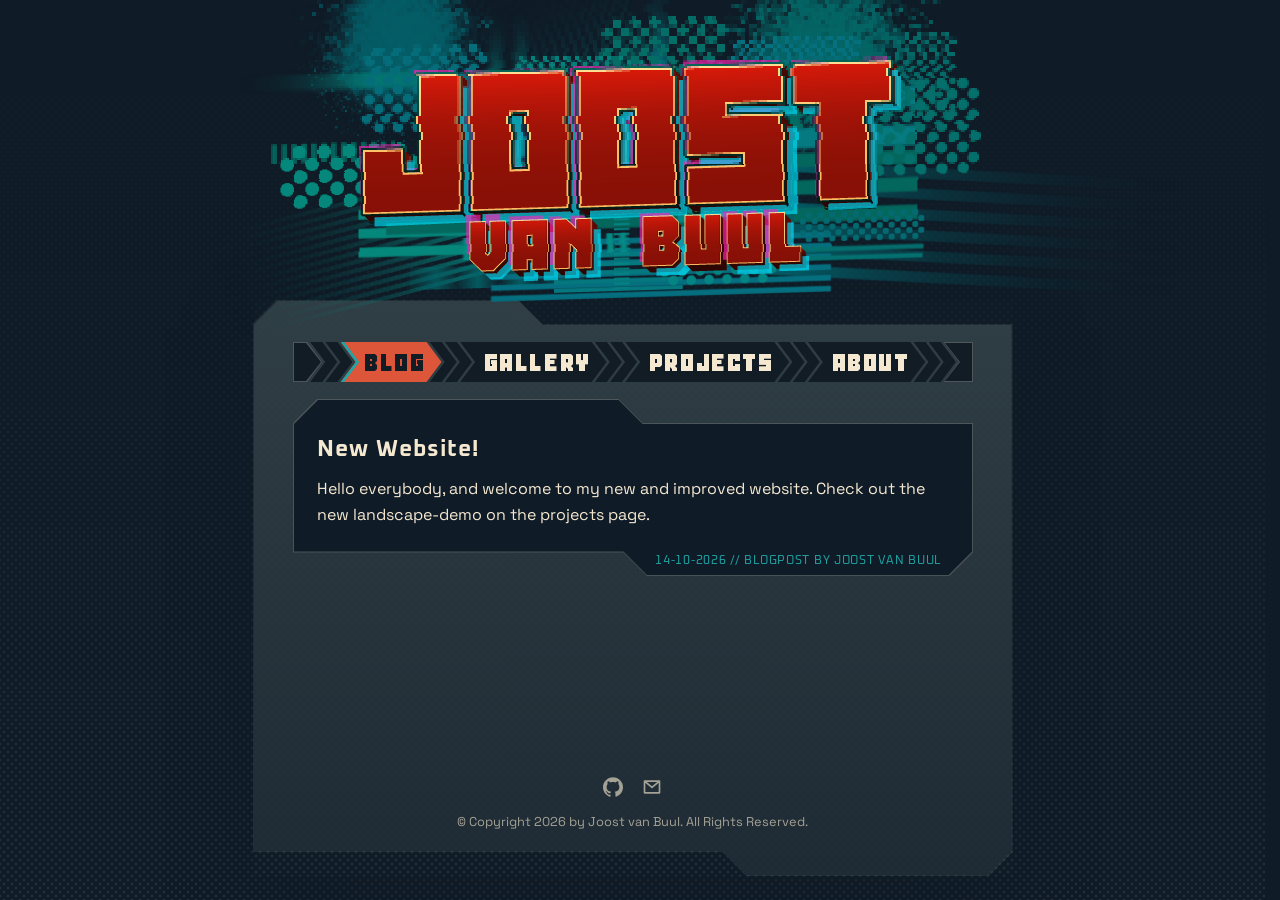
<file: index.html>
<!doctype html>
<html lang="en-US">

<head>
    <meta charset="utf-8">
    <meta name="viewport" content="width=device-width, initial-scale=1.0" />

    <!-- Designated a title and description for the website -->
    <title>Joost van Buul&#39;s Website</title>
    <meta name="description" content="Joost van Buul's website containing his portfolio, blog and other things">
    <meta name="author" content="Joost van Buul">
    <meta name="robots" content="index, follow">

    <!-- Designated an images and description which is used when the website is linked on facebook CHECK: Also whatsapp?-->
    <meta property="og:image" content="images/test-image.jpg" />
    <!-- CHECK: what size this image should be, create said image -->
    <meta property="og:description" content="The Mozilla Developer Network (MDN) provides
information about Open Web technologies including HTML, CSS, and APIs for both websites
and HTML Apps." />
    <meta property="og:title" content="Joost van Buul's website" />

    <!-- Icons, made by scripts/SSG.py from the image set as `icon` in
         content/site.yaml -->
    <link rel="icon" href="favicon.ico" sizes="32x32">
    <link rel="apple-touch-icon" href="apple-touch-icon.png">
    <link rel="manifest" href="site.webmanifest">

    <link rel="preload" href="fonts/Squarely.ttf" as="font" type="font/ttf" crossorigin>
    <link rel="stylesheet" href="styles/style.css">
    <!-- Chrome/Edge: load a nav target in the background once it's hovered
         (or pressed), header included, so clicking swaps in a finished page.
         Other browsers ignore this and load pages as usual. -->
    <script type="speculationrules">
        {
            "prerender": [{
                "where": { "selector_matches": ".site-nav a:not([aria-current])" },
                "eagerness": "moderate"
            }]
        }
    </script>
    <link rel="modulepreload" href="assets/three-IiZtSDkf.js">
    <script type="module" src="assets/header-0zoD1Xa1.js"></script>
    <script type="module" src="assets/app-DJGff7eD.js"></script>
</head>

<body>
    <header class="site-header">
        <h1 class="visually-hidden">Joost van Buul</h1>
        <div id="header-viewer" aria-hidden="true">
            <noscript>
                <div class="header-fallback">
                    <span>Joost</span>
                    <span>Van Buul</span>
                </div>
            </noscript>
        </div>
    </header>

    <div class="band">
        <nav class="site-nav" aria-label="Primary navigation">
            <ul>
                <li>
                    <span class="chevron end" data-rank="3" aria-hidden="true"></span>
                    <span class="chevron end" data-rank="2" aria-hidden="true"></span>
                    <span class="chevron end" data-rank="1" aria-hidden="true"></span>
                    <a href="index.html" aria-current="page">Blog</a>
                </li>
                <li>
                    <span class="chevron" data-rank="2" aria-hidden="true"></span>
                    <span class="chevron" data-rank="1" aria-hidden="true"></span>
                    <a href="images.html">Gallery</a>
                </li>
                <li>
                    <span class="chevron" data-rank="2" aria-hidden="true"></span>
                    <span class="chevron" data-rank="1" aria-hidden="true"></span>
                    <a href="projects.html">Projects</a>
                </li>
                <li>
                    <span class="chevron" data-rank="2" aria-hidden="true"></span>
                    <span class="chevron" data-rank="1" aria-hidden="true"></span>
                    <a href="about.html">About</a>
                    <span class="chevron end" data-rank="1" aria-hidden="true"></span>
                    <span class="chevron end" data-rank="2" aria-hidden="true"></span>
                    <span class="chevron end" data-rank="3" aria-hidden="true"></span>
                </li>
            </ul>
        </nav>

        <main>

            <section id="blog" class="blog-posts">
                <article class="card post">
                    <p class="card-label"><time datetime="2026-10-14">14-10-2026</time> // Blogpost by Joost van Buul</p>
                    <h2>New Website!</h2>
                    <p>Hello everybody, and welcome to my new and improved website. Check out the new landscape-demo on the projects page.</p>
                </article>
            </section>
        </main>

        <footer class="site-footer">
            <ul class="social-links">
                <li><a href="https://github.com/joostvanbuul" aria-label="GitHub"><svg aria-hidden="true"><use href="images/icons.svg#github"></use></svg></a></li>
                <li><a href="mailto:joostvanbuul@gmail.com" aria-label="Email"><svg aria-hidden="true"><use href="images/icons.svg#mail"></use></svg></a></li>
            </ul>
            <p>© Copyright 2026 by Joost van Buul. All Rights Reserved.</p>
        </footer>
    </div>
</body>

</html>
</file>
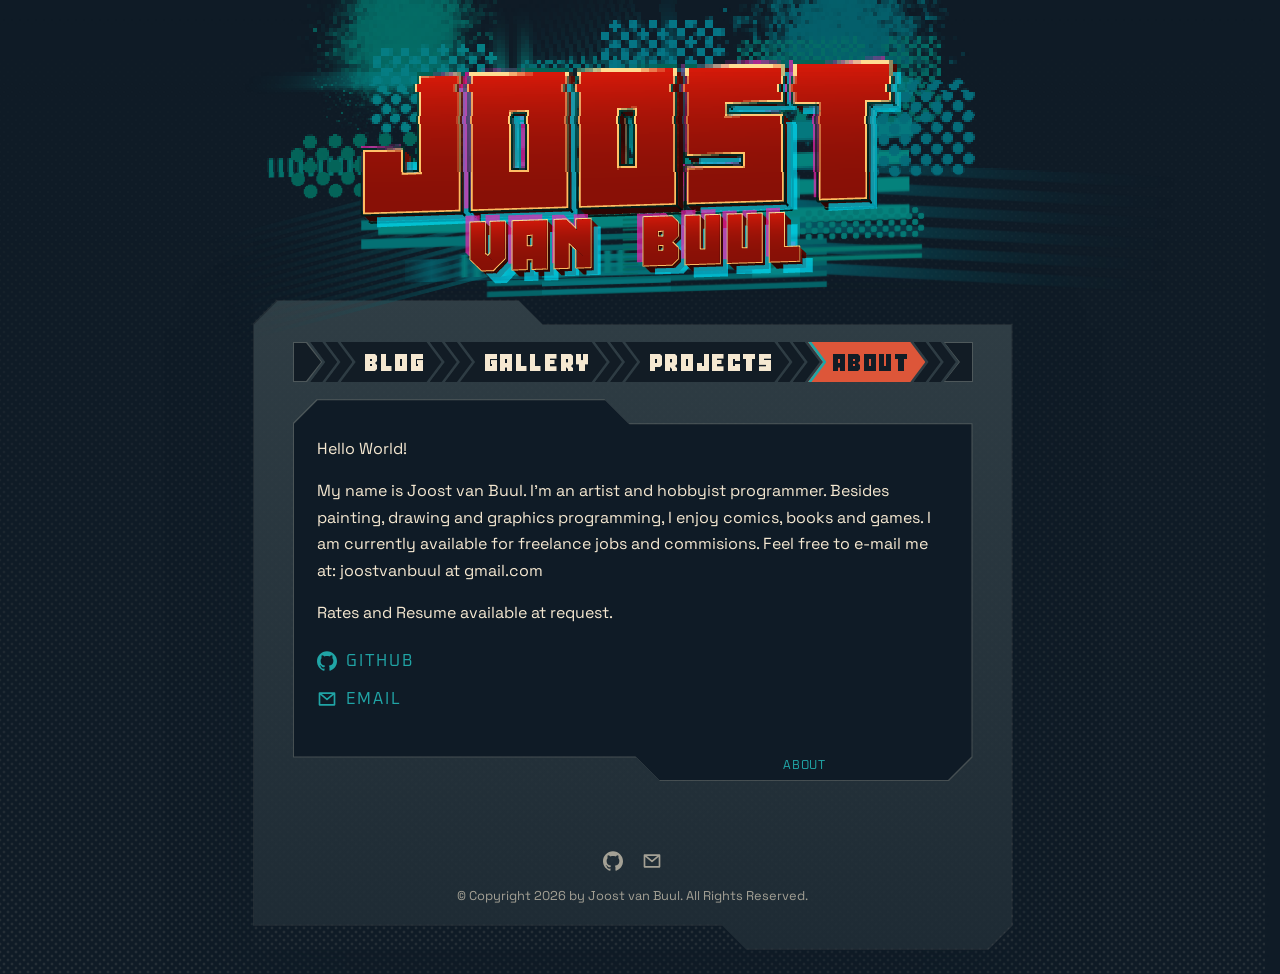
<file: about.html>
<!doctype html>
<html lang="en-US">

<head>
    <meta charset="utf-8">
    <meta name="viewport" content="width=device-width, initial-scale=1.0" />

    <!-- Designated a title and description for the website -->
    <title>About | Joost van Buul</title>
    <meta name="description" content="Joost van Buul's website containing his portfolio, blog and other things">
    <meta name="author" content="Joost van Buul">
    <meta name="robots" content="index, follow">

    <!-- Designated an images and description which is used when the website is linked on facebook CHECK: Also whatsapp?-->
    <meta property="og:image" content="images/test-image.jpg" />
    <!-- CHECK: what size this image should be, create said image -->
    <meta property="og:description" content="The Mozilla Developer Network (MDN) provides
information about Open Web technologies including HTML, CSS, and APIs for both websites
and HTML Apps." />
    <meta property="og:title" content="Joost van Buul's website" />

    <!-- Icons, made by scripts/SSG.py from the image set as `icon` in
         content/site.yaml -->
    <link rel="icon" href="favicon.ico" sizes="32x32">
    <link rel="apple-touch-icon" href="apple-touch-icon.png">
    <link rel="manifest" href="site.webmanifest">

    <link rel="preload" href="fonts/Squarely.ttf" as="font" type="font/ttf" crossorigin>
    <link rel="stylesheet" href="styles/style.css">
    <!-- Chrome/Edge: load a nav target in the background once it's hovered
         (or pressed), header included, so clicking swaps in a finished page.
         Other browsers ignore this and load pages as usual. -->
    <script type="speculationrules">
        {
            "prerender": [{
                "where": { "selector_matches": ".site-nav a:not([aria-current])" },
                "eagerness": "moderate"
            }]
        }
    </script>
    <link rel="modulepreload" href="assets/three-IiZtSDkf.js">
    <script type="module" src="assets/header-0zoD1Xa1.js"></script>
    <script type="module" src="assets/app-DJGff7eD.js"></script>
</head>

<body>
    <header class="site-header">
        <h1 class="visually-hidden">Joost van Buul</h1>
        <div id="header-viewer" aria-hidden="true">
            <noscript>
                <div class="header-fallback">
                    <span>Joost</span>
                    <span>Van Buul</span>
                </div>
            </noscript>
        </div>
    </header>

    <div class="band">
        <nav class="site-nav" aria-label="Primary navigation">
            <ul>
                <li>
                    <span class="chevron end" data-rank="3" aria-hidden="true"></span>
                    <span class="chevron end" data-rank="2" aria-hidden="true"></span>
                    <span class="chevron end" data-rank="1" aria-hidden="true"></span>
                    <a href="index.html">Blog</a>
                </li>
                <li>
                    <span class="chevron" data-rank="2" aria-hidden="true"></span>
                    <span class="chevron" data-rank="1" aria-hidden="true"></span>
                    <a href="images.html">Gallery</a>
                </li>
                <li>
                    <span class="chevron" data-rank="2" aria-hidden="true"></span>
                    <span class="chevron" data-rank="1" aria-hidden="true"></span>
                    <a href="projects.html">Projects</a>
                </li>
                <li>
                    <span class="chevron" data-rank="2" aria-hidden="true"></span>
                    <span class="chevron" data-rank="1" aria-hidden="true"></span>
                    <a href="about.html" aria-current="page">About</a>
                    <span class="chevron end" data-rank="1" aria-hidden="true"></span>
                    <span class="chevron end" data-rank="2" aria-hidden="true"></span>
                    <span class="chevron end" data-rank="3" aria-hidden="true"></span>
                </li>
            </ul>
        </nav>

        <main>

            <article class="card">
                <p class="card-label">About</p>
                <p>Hello World!</p>
                <p>My name is Joost van Buul. I'm an artist and hobbyist programmer. Besides painting, drawing and graphics programming, I enjoy comics, books and games. I am currently available for freelance jobs and commisions. Feel free to e-mail me at:  joostvanbuul at gmail.com</p>
                <p>Rates and Resume available at request.</p>
                <ul class="social-links labelled">
                    <li><a href="https://github.com/joostvanbuul"><svg aria-hidden="true"><use href="images/icons.svg#github"></use></svg><span>GitHub</span></a></li>
                    <li><a href="mailto:joostvanbuul@gmail.com"><svg aria-hidden="true"><use href="images/icons.svg#mail"></use></svg><span>Email</span></a></li>
                </ul>
            </article>
        </main>

        <footer class="site-footer">
            <ul class="social-links">
                <li><a href="https://github.com/joostvanbuul" aria-label="GitHub"><svg aria-hidden="true"><use href="images/icons.svg#github"></use></svg></a></li>
                <li><a href="mailto:joostvanbuul@gmail.com" aria-label="Email"><svg aria-hidden="true"><use href="images/icons.svg#mail"></use></svg></a></li>
            </ul>
            <p>© Copyright 2026 by Joost van Buul. All Rights Reserved.</p>
        </footer>
    </div>
</body>

</html>
</file>
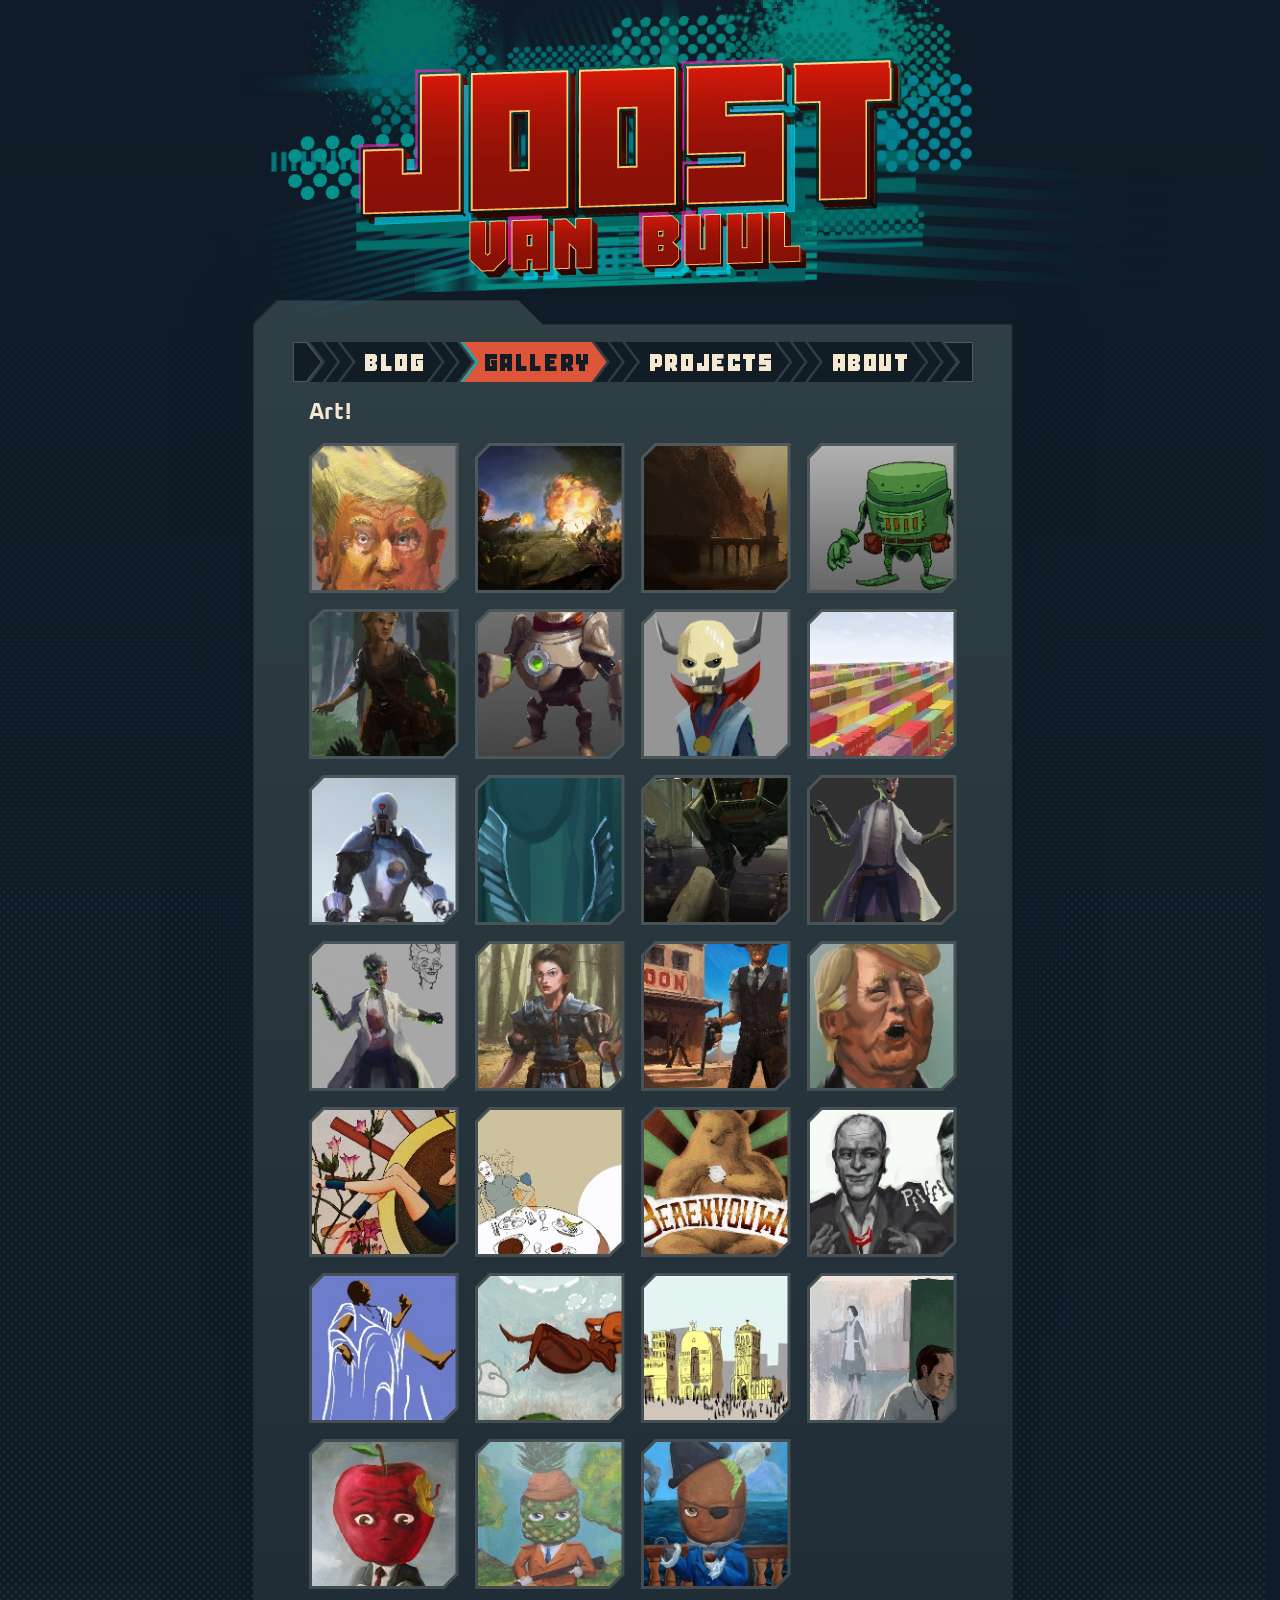
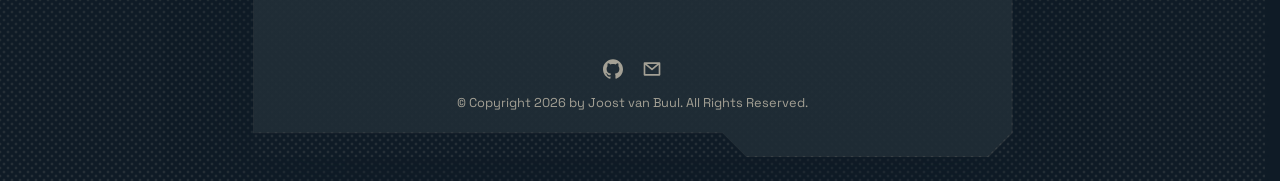
<file: images.html>
<!doctype html>
<html lang="en-US">

<head>
    <meta charset="utf-8">
    <meta name="viewport" content="width=device-width, initial-scale=1.0" />

    <!-- Designated a title and description for the website -->
    <title>Gallery | Joost van Buul</title>
    <meta name="description" content="Joost van Buul's website containing his portfolio, blog and other things">
    <meta name="author" content="Joost van Buul">
    <meta name="robots" content="index, follow">

    <!-- Designated an images and description which is used when the website is linked on facebook CHECK: Also whatsapp?-->
    <meta property="og:image" content="images/test-image.jpg" />
    <!-- CHECK: what size this image should be, create said image -->
    <meta property="og:description" content="The Mozilla Developer Network (MDN) provides
information about Open Web technologies including HTML, CSS, and APIs for both websites
and HTML Apps." />
    <meta property="og:title" content="Joost van Buul's website" />

    <!-- Icons, made by scripts/SSG.py from the image set as `icon` in
         content/site.yaml -->
    <link rel="icon" href="favicon.ico" sizes="32x32">
    <link rel="apple-touch-icon" href="apple-touch-icon.png">
    <link rel="manifest" href="site.webmanifest">

    <link rel="preload" href="fonts/Squarely.ttf" as="font" type="font/ttf" crossorigin>
    <link rel="stylesheet" href="styles/style.css">
    <!-- Chrome/Edge: load a nav target in the background once it's hovered
         (or pressed), header included, so clicking swaps in a finished page.
         Other browsers ignore this and load pages as usual. -->
    <script type="speculationrules">
        {
            "prerender": [{
                "where": { "selector_matches": ".site-nav a:not([aria-current])" },
                "eagerness": "moderate"
            }]
        }
    </script>
    <link rel="modulepreload" href="assets/three-IiZtSDkf.js">
    <script type="module" src="assets/header-0zoD1Xa1.js"></script>
    <script type="module" src="assets/app-DJGff7eD.js"></script>
</head>

<body>
    <header class="site-header">
        <h1 class="visually-hidden">Joost van Buul</h1>
        <div id="header-viewer" aria-hidden="true">
            <noscript>
                <div class="header-fallback">
                    <span>Joost</span>
                    <span>Van Buul</span>
                </div>
            </noscript>
        </div>
    </header>

    <div class="band">
        <nav class="site-nav" aria-label="Primary navigation">
            <ul>
                <li>
                    <span class="chevron end" data-rank="3" aria-hidden="true"></span>
                    <span class="chevron end" data-rank="2" aria-hidden="true"></span>
                    <span class="chevron end" data-rank="1" aria-hidden="true"></span>
                    <a href="index.html">Blog</a>
                </li>
                <li>
                    <span class="chevron" data-rank="2" aria-hidden="true"></span>
                    <span class="chevron" data-rank="1" aria-hidden="true"></span>
                    <a href="images.html" aria-current="page">Gallery</a>
                </li>
                <li>
                    <span class="chevron" data-rank="2" aria-hidden="true"></span>
                    <span class="chevron" data-rank="1" aria-hidden="true"></span>
                    <a href="projects.html">Projects</a>
                </li>
                <li>
                    <span class="chevron" data-rank="2" aria-hidden="true"></span>
                    <span class="chevron" data-rank="1" aria-hidden="true"></span>
                    <a href="about.html">About</a>
                    <span class="chevron end" data-rank="1" aria-hidden="true"></span>
                    <span class="chevron end" data-rank="2" aria-hidden="true"></span>
                    <span class="chevron end" data-rank="3" aria-hidden="true"></span>
                </li>
            </ul>
        </nav>

        <main>

            <!-- The gallery -->
            <section class="grid gallery-section" data-lightbox="gallery-lightbox-1">
                <h2>Art!</h2>
                <button type="button" class="thumbnail" data-slide-index="0" aria-label="Open image 1"><img src="images/thumbs/thumb150_Trump2.jpg" alt=""></button>
                <button type="button" class="thumbnail" data-slide-index="1" aria-label="Open image 2"><img src="images/thumbs/thumb150_Battlesketch.jpg" alt=""></button>
                <button type="button" class="thumbnail" data-slide-index="2" aria-label="Open image 3"><img src="images/thumbs/thumb150_Valley8.jpg" alt=""></button>
                <button type="button" class="thumbnail" data-slide-index="3" aria-label="Open image 4"><img src="images/thumbs/thumb150_Robot52.jpg" alt=""></button>
                <button type="button" class="thumbnail" data-slide-index="4" aria-label="Open image 5"><img src="images/thumbs/thumb150_WoodGirl2.jpg" alt=""></button>
                <button type="button" class="thumbnail" data-slide-index="5" aria-label="Open image 6"><img src="images/thumbs/thumb150_Robot5.jpg" alt=""></button>
                <button type="button" class="thumbnail" data-slide-index="6" aria-label="Open image 7"><img src="images/thumbs/thumb150_Lich.jpg" alt=""></button>
                <button type="button" class="thumbnail" data-slide-index="7" aria-label="Open image 8"><img src="images/thumbs/thumb150_Choices.jpg" alt=""></button>
                <button type="button" class="thumbnail" data-slide-index="8" aria-label="Open image 9"><img src="images/thumbs/thumb150_Robot.jpg" alt=""></button>
                <button type="button" class="thumbnail" data-slide-index="9" aria-label="Open image 10"><img src="images/thumbs/thumb150_MonsterDoodle.jpg" alt=""></button>
                <button type="button" class="thumbnail" data-slide-index="10" aria-label="Open image 11"><img src="images/thumbs/thumb150_MechSketch.jpg" alt=""></button>
                <button type="button" class="thumbnail" data-slide-index="11" aria-label="Open image 12"><img src="images/thumbs/thumb150_EvilScientist.jpg" alt=""></button>
                <button type="button" class="thumbnail" data-slide-index="12" aria-label="Open image 13"><img src="images/thumbs/thumb150_SKETCHEvilScientist.jpg" alt=""></button>
                <button type="button" class="thumbnail" data-slide-index="13" aria-label="Open image 14"><img src="images/thumbs/thumb150_WoodGirl.jpg" alt=""></button>
                <button type="button" class="thumbnail" data-slide-index="14" aria-label="Open image 15"><img src="images/thumbs/thumb150_CowboyScene.jpg" alt=""></button>
                <button type="button" class="thumbnail" data-slide-index="15" aria-label="Open image 16"><img src="images/thumbs/thumb150_Trump1.jpg" alt=""></button>
                <button type="button" class="thumbnail" data-slide-index="16" aria-label="Open image 17"><img src="images/thumbs/thumb150_FinalSigaar.jpg" alt=""></button>
                <button type="button" class="thumbnail" data-slide-index="17" aria-label="Open image 18"><img src="images/thumbs/thumb150_CouperusKleur.jpg" alt=""></button>
                <button type="button" class="thumbnail" data-slide-index="18" aria-label="Open image 19"><img src="images/thumbs/thumb150_Berenvouwen.jpg" alt=""></button>
                <button type="button" class="thumbnail" data-slide-index="19" aria-label="Open image 20"><img src="images/thumbs/thumb150_SPBlowsawayPvdA.jpg" alt=""></button>
                <button type="button" class="thumbnail" data-slide-index="20" aria-label="Open image 21"><img src="images/thumbs/thumb150_Slapen.jpg" alt=""></button>
                <button type="button" class="thumbnail" data-slide-index="21" aria-label="Open image 22"><img src="images/thumbs/thumb150_Mier.jpg" alt=""></button>
                <button type="button" class="thumbnail" data-slide-index="22" aria-label="Open image 23"><img src="images/thumbs/thumb150_Holiday.jpg" alt=""></button>
                <button type="button" class="thumbnail" data-slide-index="23" aria-label="Open image 24"><img src="images/thumbs/thumb150_Hethuwelijk.jpg" alt=""></button>
                <button type="button" class="thumbnail" data-slide-index="24" aria-label="Open image 25"><img src="images/thumbs/thumb150_Appel.jpg" alt=""></button>
                <button type="button" class="thumbnail" data-slide-index="25" aria-label="Open image 26"><img src="images/thumbs/thumb150_Ananashoofd.jpg" alt=""></button>
                <button type="button" class="thumbnail" data-slide-index="26" aria-label="Open image 27"><img src="images/thumbs/thumb150_Kiwihoofd.jpg" alt=""></button>
            </section>
        </main>

        <footer class="site-footer">
            <ul class="social-links">
                <li><a href="https://github.com/joostvanbuul" aria-label="GitHub"><svg aria-hidden="true"><use href="images/icons.svg#github"></use></svg></a></li>
                <li><a href="mailto:joostvanbuul@gmail.com" aria-label="Email"><svg aria-hidden="true"><use href="images/icons.svg#mail"></use></svg></a></li>
            </ul>
            <p>© Copyright 2026 by Joost van Buul. All Rights Reserved.</p>
        </footer>
    </div>

    <!-- The lightbox of "Art!". Kept outside the band so it
         can cover the whole page, header canvas included. -->
    <div id="gallery-lightbox-1" class="modal">
        <span class="close cursor">&times;</span>
        <div class="modal-content">
            <div class="mySlides">
                <div class="numbertext">1/27</div>
                <img src="images/Trump2.jpg" class="modalimage" alt="" loading="lazy">
            </div>
            <div class="mySlides">
                <div class="numbertext">2/27</div>
                <img src="images/Battlesketch.jpg" class="modalimage" alt="" loading="lazy">
            </div>
            <div class="mySlides">
                <div class="numbertext">3/27</div>
                <img src="images/Valley8.jpg" class="modalimage" alt="" loading="lazy">
            </div>
            <div class="mySlides">
                <div class="numbertext">4/27</div>
                <img src="images/Robot52.jpg" class="modalimage" alt="" loading="lazy">
            </div>
            <div class="mySlides">
                <div class="numbertext">5/27</div>
                <img src="images/WoodGirl2.jpg" class="modalimage" alt="" loading="lazy">
            </div>
            <div class="mySlides">
                <div class="numbertext">6/27</div>
                <img src="images/Robot5.jpg" class="modalimage" alt="" loading="lazy">
            </div>
            <div class="mySlides">
                <div class="numbertext">7/27</div>
                <img src="images/Lich.jpg" class="modalimage" alt="" loading="lazy">
            </div>
            <div class="mySlides">
                <div class="numbertext">8/27</div>
                <img src="images/Choices.jpg" class="modalimage" alt="" loading="lazy">
            </div>
            <div class="mySlides">
                <div class="numbertext">9/27</div>
                <img src="images/Robot.jpg" class="modalimage" alt="" loading="lazy">
            </div>
            <div class="mySlides">
                <div class="numbertext">10/27</div>
                <img src="images/MonsterDoodle.jpg" class="modalimage" alt="" loading="lazy">
            </div>
            <div class="mySlides">
                <div class="numbertext">11/27</div>
                <img src="images/MechSketch.jpg" class="modalimage" alt="" loading="lazy">
            </div>
            <div class="mySlides">
                <div class="numbertext">12/27</div>
                <img src="images/EvilScientist.jpg" class="modalimage" alt="" loading="lazy">
            </div>
            <div class="mySlides">
                <div class="numbertext">13/27</div>
                <img src="images/SKETCHEvilScientist.jpg" class="modalimage" alt="" loading="lazy">
            </div>
            <div class="mySlides">
                <div class="numbertext">14/27</div>
                <img src="images/WoodGirl.jpg" class="modalimage" alt="" loading="lazy">
            </div>
            <div class="mySlides">
                <div class="numbertext">15/27</div>
                <img src="images/CowboyScene.jpg" class="modalimage" alt="" loading="lazy">
            </div>
            <div class="mySlides">
                <div class="numbertext">16/27</div>
                <img src="images/Trump1.jpg" class="modalimage" alt="" loading="lazy">
            </div>
            <div class="mySlides">
                <div class="numbertext">17/27</div>
                <img src="images/FinalSigaar.jpg" class="modalimage" alt="" loading="lazy">
            </div>
            <div class="mySlides">
                <div class="numbertext">18/27</div>
                <img src="images/CouperusKleur.jpg" class="modalimage" alt="" loading="lazy">
            </div>
            <div class="mySlides">
                <div class="numbertext">19/27</div>
                <img src="images/Berenvouwen.jpg" class="modalimage" alt="" loading="lazy">
            </div>
            <div class="mySlides">
                <div class="numbertext">20/27</div>
                <img src="images/SPBlowsawayPvdA.jpg" class="modalimage" alt="" loading="lazy">
            </div>
            <div class="mySlides">
                <div class="numbertext">21/27</div>
                <img src="images/Slapen.jpg" class="modalimage" alt="" loading="lazy">
            </div>
            <div class="mySlides">
                <div class="numbertext">22/27</div>
                <img src="images/Mier.jpg" class="modalimage" alt="" loading="lazy">
            </div>
            <div class="mySlides">
                <div class="numbertext">23/27</div>
                <img src="images/Holiday.jpg" class="modalimage" alt="" loading="lazy">
            </div>
            <div class="mySlides">
                <div class="numbertext">24/27</div>
                <img src="images/Hethuwelijk.jpg" class="modalimage" alt="" loading="lazy">
            </div>
            <div class="mySlides">
                <div class="numbertext">25/27</div>
                <img src="images/Appel.jpg" class="modalimage" alt="" loading="lazy">
            </div>
            <div class="mySlides">
                <div class="numbertext">26/27</div>
                <img src="images/Ananashoofd.jpg" class="modalimage" alt="" loading="lazy">
            </div>
            <div class="mySlides">
                <div class="numbertext">27/27</div>
                <img src="images/Kiwihoofd.jpg" class="modalimage" alt="" loading="lazy">
            </div>

            <!-- Next/Previous controls-->
            <div class="gallery-control"><a class="prev">&lt;</a></div>
            <a class="next">
                <div class="gallery-control">&gt;</div>
            </a>

            <!-- Thumbnail image controls -->
            <div class="carousel-container">
                <div class="carousel">
                    <img class="carouselthumb" src="images/thumbs/thumb150_Trump2.jpg" alt="">
                    <img class="carouselthumb" src="images/thumbs/thumb150_Battlesketch.jpg" alt="">
                    <img class="carouselthumb" src="images/thumbs/thumb150_Valley8.jpg" alt="">
                    <img class="carouselthumb" src="images/thumbs/thumb150_Robot52.jpg" alt="">
                    <img class="carouselthumb" src="images/thumbs/thumb150_WoodGirl2.jpg" alt="">
                    <img class="carouselthumb" src="images/thumbs/thumb150_Robot5.jpg" alt="">
                    <img class="carouselthumb" src="images/thumbs/thumb150_Lich.jpg" alt="">
                    <img class="carouselthumb" src="images/thumbs/thumb150_Choices.jpg" alt="">
                    <img class="carouselthumb" src="images/thumbs/thumb150_Robot.jpg" alt="">
                    <img class="carouselthumb" src="images/thumbs/thumb150_MonsterDoodle.jpg" alt="">
                    <img class="carouselthumb" src="images/thumbs/thumb150_MechSketch.jpg" alt="">
                    <img class="carouselthumb" src="images/thumbs/thumb150_EvilScientist.jpg" alt="">
                    <img class="carouselthumb" src="images/thumbs/thumb150_SKETCHEvilScientist.jpg" alt="">
                    <img class="carouselthumb" src="images/thumbs/thumb150_WoodGirl.jpg" alt="">
                    <img class="carouselthumb" src="images/thumbs/thumb150_CowboyScene.jpg" alt="">
                    <img class="carouselthumb" src="images/thumbs/thumb150_Trump1.jpg" alt="">
                    <img class="carouselthumb" src="images/thumbs/thumb150_FinalSigaar.jpg" alt="">
                    <img class="carouselthumb" src="images/thumbs/thumb150_CouperusKleur.jpg" alt="">
                    <img class="carouselthumb" src="images/thumbs/thumb150_Berenvouwen.jpg" alt="">
                    <img class="carouselthumb" src="images/thumbs/thumb150_SPBlowsawayPvdA.jpg" alt="">
                    <img class="carouselthumb" src="images/thumbs/thumb150_Slapen.jpg" alt="">
                    <img class="carouselthumb" src="images/thumbs/thumb150_Mier.jpg" alt="">
                    <img class="carouselthumb" src="images/thumbs/thumb150_Holiday.jpg" alt="">
                    <img class="carouselthumb" src="images/thumbs/thumb150_Hethuwelijk.jpg" alt="">
                    <img class="carouselthumb" src="images/thumbs/thumb150_Appel.jpg" alt="">
                    <img class="carouselthumb" src="images/thumbs/thumb150_Ananashoofd.jpg" alt="">
                    <img class="carouselthumb" src="images/thumbs/thumb150_Kiwihoofd.jpg" alt="">
                </div>
            </div>
        </div>
    </div>
</body>

</html>
</file>
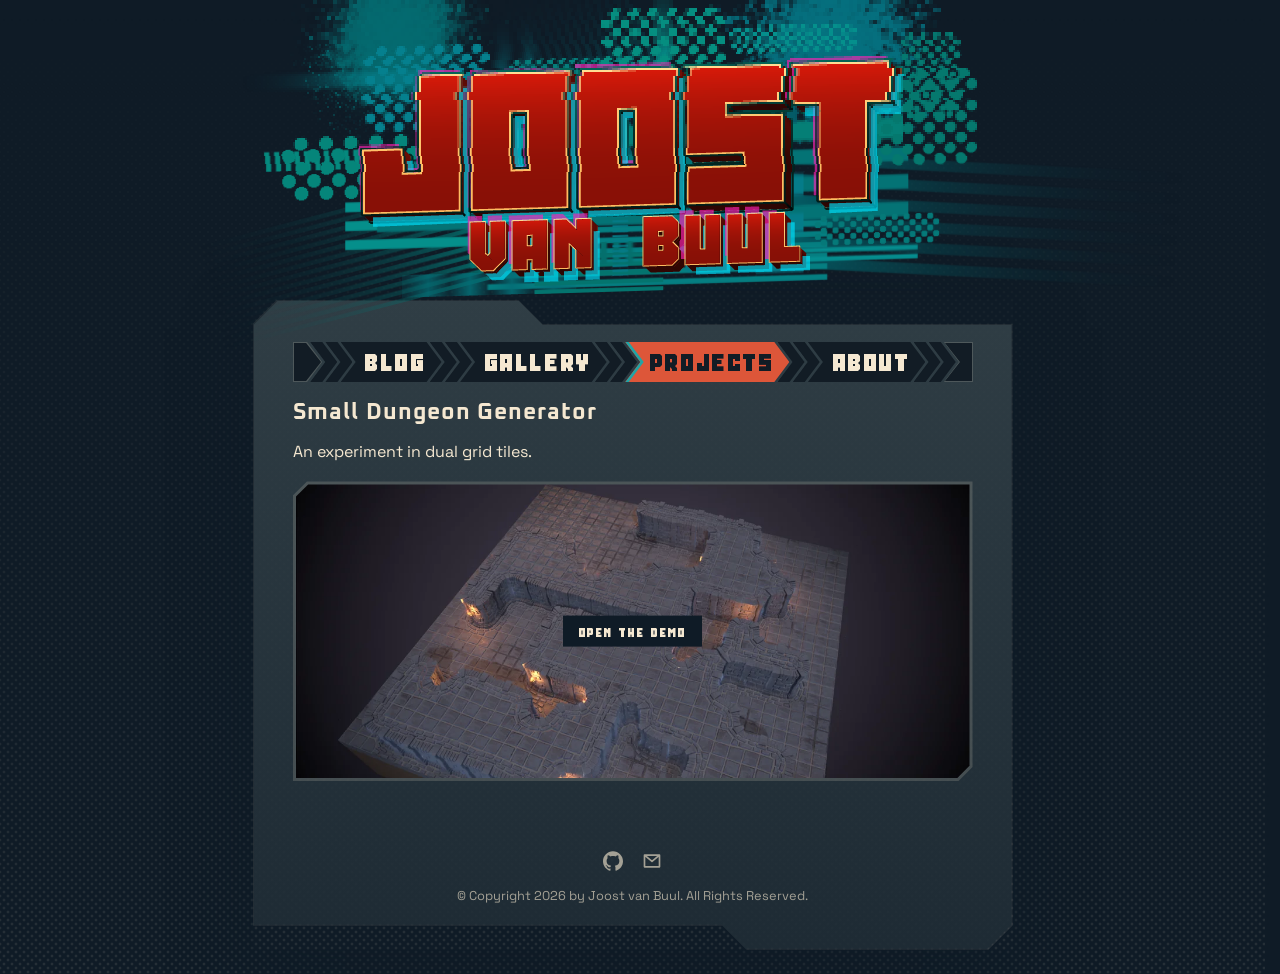
<file: projects.html>
<!doctype html>
<html lang="en-US">

<head>
    <meta charset="utf-8">
    <meta name="viewport" content="width=device-width, initial-scale=1.0" />

    <!-- Designated a title and description for the website -->
    <title>Projects | Joost van Buul</title>
    <meta name="description" content="Joost van Buul's website containing his portfolio, blog and other things">
    <meta name="author" content="Joost van Buul">
    <meta name="robots" content="index, follow">

    <!-- Designated an images and description which is used when the website is linked on facebook CHECK: Also whatsapp?-->
    <meta property="og:image" content="images/test-image.jpg" />
    <!-- CHECK: what size this image should be, create said image -->
    <meta property="og:description" content="The Mozilla Developer Network (MDN) provides
information about Open Web technologies including HTML, CSS, and APIs for both websites
and HTML Apps." />
    <meta property="og:title" content="Joost van Buul's website" />

    <!-- Icons, made by scripts/SSG.py from the image set as `icon` in
         content/site.yaml -->
    <link rel="icon" href="favicon.ico" sizes="32x32">
    <link rel="apple-touch-icon" href="apple-touch-icon.png">
    <link rel="manifest" href="site.webmanifest">

    <link rel="preload" href="fonts/Squarely.ttf" as="font" type="font/ttf" crossorigin>
    <link rel="stylesheet" href="styles/style.css">
    <!-- Chrome/Edge: load a nav target in the background once it's hovered
         (or pressed), header included, so clicking swaps in a finished page.
         Other browsers ignore this and load pages as usual. -->
    <script type="speculationrules">
        {
            "prerender": [{
                "where": { "selector_matches": ".site-nav a:not([aria-current])" },
                "eagerness": "moderate"
            }]
        }
    </script>
    <link rel="modulepreload" href="assets/three-IiZtSDkf.js">
    <script type="module" src="assets/header-0zoD1Xa1.js"></script>
    <script type="module" src="assets/app-DJGff7eD.js"></script>
</head>

<body>
    <header class="site-header">
        <h1 class="visually-hidden">Joost van Buul</h1>
        <div id="header-viewer" aria-hidden="true">
            <noscript>
                <div class="header-fallback">
                    <span>Joost</span>
                    <span>Van Buul</span>
                </div>
            </noscript>
        </div>
    </header>

    <div class="band">
        <nav class="site-nav" aria-label="Primary navigation">
            <ul>
                <li>
                    <span class="chevron end" data-rank="3" aria-hidden="true"></span>
                    <span class="chevron end" data-rank="2" aria-hidden="true"></span>
                    <span class="chevron end" data-rank="1" aria-hidden="true"></span>
                    <a href="index.html">Blog</a>
                </li>
                <li>
                    <span class="chevron" data-rank="2" aria-hidden="true"></span>
                    <span class="chevron" data-rank="1" aria-hidden="true"></span>
                    <a href="images.html">Gallery</a>
                </li>
                <li>
                    <span class="chevron" data-rank="2" aria-hidden="true"></span>
                    <span class="chevron" data-rank="1" aria-hidden="true"></span>
                    <a href="projects.html" aria-current="page">Projects</a>
                </li>
                <li>
                    <span class="chevron" data-rank="2" aria-hidden="true"></span>
                    <span class="chevron" data-rank="1" aria-hidden="true"></span>
                    <a href="about.html">About</a>
                    <span class="chevron end" data-rank="1" aria-hidden="true"></span>
                    <span class="chevron end" data-rank="2" aria-hidden="true"></span>
                    <span class="chevron end" data-rank="3" aria-hidden="true"></span>
                </li>
            </ul>
        </nav>

        <main>

            <section>
                <h2>Small Dungeon Generator</h2>
                <p>An experiment in dual grid tiles.</p>
                <button type="button" class="demo-open landscape-demo">
                    <img src="dualgrid/images/demo-poster.webp?v=c013ba24" alt="">
                    <span>Open the demo</span>
                </button>
            </section>
        </main>

        <footer class="site-footer">
            <ul class="social-links">
                <li><a href="https://github.com/joostvanbuul" aria-label="GitHub"><svg aria-hidden="true"><use href="images/icons.svg#github"></use></svg></a></li>
                <li><a href="mailto:joostvanbuul@gmail.com" aria-label="Email"><svg aria-hidden="true"><use href="images/icons.svg#mail"></use></svg></a></li>
            </ul>
            <p>© Copyright 2026 by Joost van Buul. All Rights Reserved.</p>
        </footer>
    </div>

    <!-- The demo's modal. Kept outside the band so it can cover the whole
         page, header canvas included. The close button sits inside the
         frame, over the demo's top right corner. -->
    <div id="demo-modal" class="modal demo-modal" data-poster="dualgrid/images/demo-poster.webp?v=c013ba24">
        <div class="demo-frame">
            <div id="landscape"></div>
            <span class="close cursor">&times;</span>
        </div>
    </div>
</body>

</html>
</file>
<file: styles/style.css>
/* =====================================================================
   Site stylesheet

   Look: a dark panel (a gradient band with a very subtle 1px edge) cut
   into cyberpunk shapes (notched corners, raised and lowered tabs - after
   .ref/cyberpunk-style.css) and printed Spider-Verse style (a halftone
   dot screen in the page background).

   The tab shape: blocks with tabs (the band and the cards) share one
   outline - a raised tab on the left of the top edge and the same tab
   turned 180 degrees (lowered, on the right) on the bottom edge. Only the
   tabs have slanted ends; the other corners stay square. Each block sets
   --tab-height and --tab-width, and --tab-shape turns those into the
   polygon (declared per block, so it picks up that block's sizes).

   Sections:
     1. Palette & layout tokens
     2. Fonts & base
     3. Header (three.js canvas + no-WebGL fallback)
     4. Band (the panel the page content sits on)
     5. Navigation (arrow buttons + chevron runs)
     6. Cards (notched/tabbed content blocks)
     7. Blog
     8. Gallery grid
     9. Gallery modal & carousel
    10. Projects
    11. Footer
    12. Motion
   ===================================================================== */


/* =====================================================================
   1. PALETTE & LAYOUT TOKENS
   ===================================================================== */

:root {
    /* The site palette. scripts/header.js reads these same properties
       when it loads, so the header's shaders and the page share one set of
       colors. Light/dark later: redefine only this block (for example under
       [data-theme="light"] or a prefers-color-scheme query) - everything
       below derives from these values instead of hard-coding colors. */
    --site-bg: #0f1b26;
    --site-panel: #334249;
    --site-paper: #f5e8d1;
    --site-accent: #20a5a6;
    --site-highlight: #dd5639;
    --site-ink: #121c25;
    --site-shadow: rgba(15, 27, 38, 0.55);
    /* The header's chromatic-aberration ghost colors. Only the header uses
       them for now; they live here so the whole palette is in one place. */
    --site-glitch-violet: #ff63db;
    --site-glitch-blue: #00f2ff;

    /* Derived tones. Mixed from the palette rather than written out, so a
       theme swap carries them along automatically. */
    --site-edge: color-mix(in srgb, var(--site-paper) 8%, transparent);         /* the band's subtle edge */
    --site-edge-strong: color-mix(in srgb, var(--site-paper) 16%, transparent);
    --site-text-muted: color-mix(in srgb, var(--site-paper) 62%, transparent);
    --site-halftone: color-mix(in srgb, var(--site-paper) 10%, transparent);

    /* Header geometry. The header renders with a fixed vertical framing, so
       everything scales with its height: at full size the canvas is 420px
       tall and the band starts at 300px (the spacing from the original
       header prototype), and below that both shrink together. */
    --header-height: min(55vw, 420px);
    --band-top: calc(var(--header-height) * 0.7143);
    /* Full width until only 0.75rem of background is left on either
       side, then it keeps that margin. */
    --band-width: min(760px, 100% - 1.5rem);
    --band-padding: clamp(1rem, 4vw, 2.5rem);
    --band-bottom-gap: 1.5rem; /* background left below the band's lowered tab */

    /* The navigation and the demo's button. */
    --font-display: "Squarely", "Inter", system-ui, sans-serif;
    --font-body: "Space Grotesk", system-ui, sans-serif;
    /* Headings and labels (h1-h3, the card labels, the About page's link
       names). */
    --font-heading: "Oxanium", var(--font-display);
    --font-heading-weight: 700;
}


/* =====================================================================
   2. FONTS & BASE
   ===================================================================== */

/* Squarely only has real glyphs for capitals, digits, "." and "-": its
   lowercase letters and most symbols (<, >, /, ×) exist but are blank. The
   unicode-range limits the font to the characters it actually draws, so
   everything else falls through to Inter instead of disappearing. Text set
   in Squarely is also uppercased (the navigation, the demo's button). */
@font-face {
    font-family: "Squarely";
    src: url("../fonts/Squarely.ttf") format("truetype");
    font-weight: normal;
    font-style: normal;
    font-display: swap;
    unicode-range: U+0020, U+002D-002E, U+0030-0039, U+0041-005A;
}

@font-face {
    font-family: "Inter";
    src: url("../fonts/Inter.ttf") format("truetype");
    font-weight: 100 900;
    font-style: normal;
    font-display: swap;
}

@font-face {
    font-family: "Inter";
    src: url("../fonts/Inter-Italic.ttf") format("truetype");
    font-weight: 100 900;
    font-style: italic;
    font-display: swap;
}

/* The headings and labels (Oxanium) and the body text (Space Grotesk),
   both variable fonts as woff2, SIL Open Font License (fonts/OFL-*.txt). Space
   Grotesk has no italic, so the browser slants it. */
@font-face {
    font-family: "Oxanium";
    src: url("../fonts/Oxanium-Variable.woff2") format("woff2");
    font-weight: 200 800;
    font-display: swap;
}

@font-face {
    font-family: "Space Grotesk";
    src: url("../fonts/SpaceGrotesk-Variable.woff2") format("woff2");
    font-weight: 300 700;
    font-display: swap;
}

*,
*::before,
*::after {
    box-sizing: border-box;
}

html,
body {
    margin: 0;
}

/* Always keep room for the vertical scrollbar, even on a page too short to
   scroll. Otherwise, in browsers with classic (non-overlay) scrollbars, a
   short page is a scrollbar wider than the others and everything centered
   on it jumps sideways when changing pages. Overlay scrollbars take no
   room, so there this does nothing. */
html {
    scrollbar-gutter: stable;
}

/* flow-root keeps the band's bottom margin inside the body. Without it the
   margin collapses through the body's bottom edge on pages taller than the
   window, and the halftone (body::before, sized to the body) stops that
   far short of the bottom of the page. */
body {
    position: relative;
    display: flow-root;
    min-height: 100vh;
    background: var(--site-bg);
    color: var(--site-paper);
    font-family: var(--font-body);
    font-size: 1rem;
    line-height: 1.65;
}

/* The halftone screen behind the whole page: two offset grids of dots,
   which together form a lattice turned 45 degrees (the classic print
   screen angle). A mask fades it from invisible at the top of the page to
   fully visible at the bottom. z-index -1 puts it above the page
   background but below everything else. */
body::before {
    content: "";
    position: absolute;
    inset: 0;
    z-index: -1;
    pointer-events: none;
    background-image:
        radial-gradient(circle, var(--site-halftone) 1.2px, transparent 1.7px),
        radial-gradient(circle, var(--site-halftone) 1.2px, transparent 1.7px);
    background-size: 8px 8px;
    background-position: 0 0, 4px 4px;
    -webkit-mask-image: linear-gradient(to bottom, transparent, #000);
    mask-image: linear-gradient(to bottom, transparent, #000);
}

h1,
h2,
h3 {
    margin: 0 0 0.75rem;
    font-family: var(--font-heading);
    font-weight: var(--font-heading-weight);
    line-height: 1.2;
    letter-spacing: 0.04em;
}

h2 {
    font-size: 1.45rem;
}

h3 {
    font-size: 1.15rem;
}

p {
    margin: 0 0 1rem;
}

a {
    color: var(--site-accent);
    text-underline-offset: 0.2em;
}

a:hover,
a:focus-visible {
    color: var(--site-highlight);
}

/* Present for screen readers and search engines, hidden visually: the
   header canvas is the visible title. */
.visually-hidden {
    position: absolute;
    width: 1px;
    height: 1px;
    overflow: hidden;
    clip-path: inset(50%);
    white-space: nowrap;
}


/* =====================================================================
   3. HEADER
   The header's in-flow height is only --band-top, so the band starts
   there; the canvas itself is --header-height tall and overhangs the top
   of the band (the drifting planes reach just past the band's edge). It is
   also far wider than the page so the planes can drift off the sides.
   ===================================================================== */

/* The canvas is clipped here, at the page's sides, so it can't widen the
   page. overflow-x: hidden on body did that on desktop, but phone browsers
   still widened the page to the canvas and let it scroll sideways. clip
   (unlike hidden) leaves the other axis visible, so the canvas still
   overhangs the band below. */
.site-header {
    position: relative;
    height: var(--band-top);
    overflow-x: clip;
}

#header-viewer {
    position: absolute;
    top: 0;
    left: 50%;
    z-index: 2;
    width: min(220%, 1800px);
    height: var(--header-height);
    transform: translateX(-50%);
    overflow: visible;
}

#header-viewer canvas {
    display: block;
    width: 100%;
    height: 100%;
}

#header-viewer .header-fallback {
    display: grid;
    place-items: center;
    width: 100%;
    height: 100%;
    color: var(--site-paper);
    letter-spacing: 0.8rem;
    font-size: clamp(1.6rem, 4vw, 4rem);
    font-weight: 900;
    text-align: center;
    text-transform: uppercase;
    background: radial-gradient(circle at center, color-mix(in srgb, var(--site-accent) 14%, transparent), transparent 60%), var(--site-bg);
    border: 1px solid color-mix(in srgb, var(--site-paper) 18%, transparent);
    box-shadow: inset 0 0 0 1px color-mix(in srgb, var(--site-accent) 26%, transparent);
}

#header-viewer .header-fallback span {
    display: block;
}


/* =====================================================================
   4. BAND
   The panel that holds the page, in the shared tab shape (see the top of
   this file). The band itself has no background, clip-path or z-index:
   any of those would make it a stacking context and trap its children
   below the header canvas (z-index 2). Instead its shape is painted by
   two pseudo-elements - ::before in the edge color, ::after with the fill
   inset 1px over it, which leaves the 1px edge showing along every side
   and slant - and both paint under the canvas. The children are lifted
   above the canvas (z-index 3) so the part of the canvas that overhangs
   the band can't swallow clicks on the navigation or content.
   ===================================================================== */

.band,
.card {
    --tab-shape: polygon(
        0 var(--tab-height),
        var(--tab-height) 0,
        var(--tab-width) 0,
        calc(var(--tab-width) + var(--tab-height)) var(--tab-height),
        100% var(--tab-height),
        100% calc(100% - var(--tab-height)),
        calc(100% - var(--tab-height)) 100%,
        calc(100% - var(--tab-width)) 100%,
        calc(100% - var(--tab-width) - var(--tab-height)) calc(100% - var(--tab-height)),
        0 calc(100% - var(--tab-height))
    );
}

.band {
    --tab-height: 1.5rem;
    --tab-width: 35%;
    /* Space from the band's top edge to the nav, and the same again from
       the nav to the page content. */
    --nav-gap: 1.1rem;

    position: relative;
    display: flex;
    flex-direction: column;
    width: var(--band-width);
    min-height: calc(100vh - var(--band-top) - var(--band-bottom-gap));
    margin: 0 auto var(--band-bottom-gap);
    padding: calc(var(--tab-height) + var(--nav-gap)) var(--band-padding) var(--tab-height);
    box-shadow: 0 28px 60px var(--site-shadow);
}

.band::before,
.band::after {
    content: "";
    position: absolute;
    inset: 0;
    clip-path: var(--tab-shape);
}

.band::before {
    background: var(--site-edge);
}

.band::after {
    inset: 1px;
    /* From the see-through gray at the top to a darker gray at the bottom:
       halfway between --site-panel and --site-bg (the share of panel sets
       how close it stays to the gray; it used to end on --site-bg itself),
       and a little more opaque. */
    background: linear-gradient(
        180deg,
        color-mix(in srgb, var(--site-panel) 80%, transparent),
        color-mix(in srgb, color-mix(in srgb, var(--site-panel) 40%, var(--site-bg)) 88%, transparent)
    );
}

.band > * {
    position: relative;
    z-index: 3;
}

.band > main {
    flex: 1;
    padding: var(--nav-gap) 0 3rem;
}


/* =====================================================================
   5. NAVIGATION
   A row of arrow-shaped buttons with chevrons before, between and after
   them. At the band's full width:
       |> > > [BLOG> > > [GALLERY> > > [PROJECTS> > > [ABOUT> > > >|
   Buttons and chevrons are the same shape (--arrow-shape): a notched
   left end and a pointed right end with the same slope (--tip). So each
   piece can slide into the notch of the piece before it, overlapping by
   --tip minus --chevron-gap, which leaves exactly --chevron-gap between
   the slanted edges of every neighbor. The outermost chevron at each end
   is a block with a flat outer side that stretches to the nav's edge.

   The chevrons are written into the markup: 3 before the first button
   (class "end"), 2 before each of the others, 3 after the last (class
   "end"). data-rank is a chevron's distance from its button (1 = next to
   it). There is no script: everything is in the HTML from the first
   paint, so changing pages doesn't show the row being built. As the nav
   narrows, the container queries at the end of this section take one
   chevron off every longest run (3,2,2,2,3 -> 2,2,2,2,2 -> 1,1,1,1,1 ->
   1,0,0,0,1), and below that the buttons become a 2 x 2 grid of plain
   rectangles.
   ===================================================================== */

.site-nav {
    --nav-height: 2.5rem;
    --tip: calc(var(--nav-height) * 0.375);   /* depth of the point and notch */
    --chevron-gap: 0.2rem;
    /* Horizontal width of a chevron's stroke. Chosen so the full row (3, 2,
       2, 2, 3 chevrons) just fits the nav at the band's full width (680px):
           thickness = (680 - buttons + 3 * tip - 15 * gap) / 12
       where "buttons" is the four buttons' widths added up, currently
       531.6px; the end blocks take up whatever is left over. Recalculate
       this if the font changes, and the container query widths below. */
    --chevron-thickness: 0.75rem;
    --tail-border: 3.5px; /* horizontal width; reads as ~2.8px across the slant */
    --arrow-shape: polygon(
        0 0,
        calc(100% - var(--tip)) 0,
        100% 50%,
        calc(100% - var(--tip)) 100%,
        0 100%,
        var(--tip) 50%
    );
    /* The end blocks: the arrow shape with a flat left (start) or right
       (end) side. */
    --start-block-shape: polygon(
        0 0,
        calc(100% - var(--tip)) 0,
        100% 50%,
        calc(100% - var(--tip)) 100%,
        0 100%
    );
    --end-block-shape: polygon(0 0, 100% 0, 100% 100%, 0 100%, var(--tip) 50%);

    /* The container queries below measure the nav's own width. */
    container: site-nav / inline-size;
    font-family: var(--font-display);
}

/* The left padding cancels the overlap of the row's first piece (see the
   next rule), so the start block's flat side lands on the nav's edge. */
.site-nav ul {
    display: flex;
    align-items: center;
    margin: 0;
    padding: 0 0 0 calc(var(--tip) - var(--chevron-gap));
    list-style: none;
}

.site-nav li {
    display: flex;
    flex: none;
    align-items: center;
}

/* The overlap: every piece slides into the one before it. Chevrons the
   container queries hide (display: none) take their margin with them, so
   the pieces that stay close up by themselves. */
.site-nav li > * {
    margin-left: calc(var(--chevron-gap) - var(--tip));
}

.site-nav .chevron {
    position: relative;
    flex: none;
    width: calc(var(--chevron-thickness) + var(--tip));
    height: var(--nav-height);
    background: var(--site-ink);
    clip-path: var(--arrow-shape);
}

/* The fill, laid 1px inside the chevron in the chevron's own shape
   (clip-path: inherit follows whatever shape it currently has). On a plain
   chevron it matches the background, so nothing shows; the end blocks
   switch their background to the edge color, which leaves a 1px outline
   around the fill, the same one the cards have (section 6). */
.site-nav .chevron::before {
    content: "";
    position: absolute;
    inset: 1px;
    background: var(--site-ink);
    clip-path: inherit;
}

/* The end blocks: the outermost visible chevron at each end is a block
   with a flat outer side and a 1px outline, and grows to fill whatever
   width the row leaves over, so the row always runs from edge to edge of
   the nav. The first and last list items grow with them (evenly, so any
   spare width is split between the two ends). At full width the blocks are the rank-3 end
   chevrons; the container queries below hand the role inward as they hide
   chevrons. */
.site-nav li:first-child,
.site-nav li:last-child {
    flex-grow: 1;
}

.site-nav li:first-child > .end[data-rank="3"] {
    flex-grow: 1;
    clip-path: var(--start-block-shape);
    background: var(--site-edge-strong);
}

.site-nav li:last-child > .end[data-rank="3"] {
    flex-grow: 1;
    clip-path: var(--end-block-shape);
    background: var(--site-edge-strong);
}

.site-nav a {
    position: relative;
    display: flex;
    align-items: center;
    height: var(--nav-height);
    padding: 0.1em calc(var(--tip)) 0.22rem calc(var(--tip) + 0.3em);
    color: var(--site-paper);
    background: var(--site-ink);
    font-size: 2rem;
    letter-spacing: 0.08em;
    text-decoration: none;
    text-transform: uppercase;
    white-space: nowrap;
    clip-path: var(--arrow-shape);
    transition: background-color 0.15s ease, color 0.15s ease;
}

/* The current page's button gets an accent "border" along its tail notch:
   a thin V that follows the notch's inner edge (after the blue edge on the
   reference's red corner tags). */
.site-nav a[aria-current="page"]::before {
    content: "";
    position: absolute;
    top: 0;
    bottom: 0;
    left: 0;
    width: calc(var(--tip) + var(--tail-border));
    background: var(--site-accent);
    clip-path: polygon(
        0 0,
        var(--tail-border) 0,
        100% 50%,
        var(--tail-border) 100%,
        0 100%,
        calc(100% - var(--tail-border)) 50%
    );
}

.site-nav a:hover,
.site-nav a:focus-visible {
    color: var(--site-ink);
    background: var(--site-accent);
    outline: none; /* clip-path would cut an outline off; the fill change marks focus instead */
}

.site-nav a:focus-visible {
    text-decoration: underline;
    text-underline-offset: 0.25em;
}

.site-nav a[aria-current="page"] {
    color: var(--site-ink);
    background: var(--site-highlight);
}

/* Fitting the row. Each width below is the narrowest nav the row still
   fits in with that many chevrons (n), without the end blocks stretching:
       buttons + n * (thickness + tip) - (n + 3) * (tip - gap)
   with the buttons at 531.6px (see --chevron-thickness), converted to rem
   and rounded up. The row stays on one line until 1,0,0,0,1 no longer
   fits. Recalculate these whenever the labels, the nav font or any of
   the sizes above change. */

/* 3,2,2,2,3 (12 chevrons) needs 678.6px: below it, the rank-3 end
   chevrons go and the rank-2 ones become the end blocks. */
@container site-nav (width < 42.42rem) {
    .site-nav .end[data-rank="3"] {
        display: none;
    }

    .site-nav li:first-child > .end[data-rank="2"] {
        flex-grow: 1;
        clip-path: var(--start-block-shape);
        background: var(--site-edge-strong);
    }

    .site-nav li:last-child > .end[data-rank="2"] {
        flex-grow: 1;
        clip-path: var(--end-block-shape);
        background: var(--site-edge-strong);
    }
}

/* 2,2,2,2,2 (10 chevrons) needs 648.2px: below it, every rank-2 chevron
   goes and the rank-1 end chevrons become the end blocks. */
@container site-nav (width < 40.52rem) {
    .site-nav .chevron[data-rank="2"] {
        display: none;
    }

    .site-nav li:first-child > .end[data-rank="1"] {
        flex-grow: 1;
        clip-path: var(--start-block-shape);
        background: var(--site-edge-strong);
    }

    .site-nav li:last-child > .end[data-rank="1"] {
        flex-grow: 1;
        clip-path: var(--end-block-shape);
        background: var(--site-edge-strong);
    }
}

/* 1,1,1,1,1 (5 chevrons) needs 572.2px: below it, only the two end blocks
   stay. */
@container site-nav (width < 35.77rem) {
    .site-nav .chevron:not(.end) {
        display: none;
    }
}

/* 1,0,0,0,1 (2 chevrons) needs 526.6px: below it, too narrow for one row.
   The chevrons go and the buttons become plain rectangles in a 2 x 2 grid
   that fills the nav, the same width as the blog posts below it. */
@container site-nav (width < 32.92rem) {
    .site-nav .chevron {
        display: none;
    }

    .site-nav ul {
        display: grid;
        grid-template-columns: 1fr 1fr;
        gap: 0.5rem;
        padding-left: 0;
    }

    .site-nav li > * {
        margin-left: 0;
    }

    /* The label is centered, so the side padding is only the minimum room
       around the longest label; the extra 0.08em on the left balances the
       letter-spacing after the last letter. */
    .site-nav a {
        flex: 1;
        justify-content: center;
        padding-right: 0.25em;
        padding-left: calc(0.25em + 0.08em);
        clip-path: none;
    }

    /* With the notch gone, the current page's accent edge becomes a
       straight bar down the left side. */
    .site-nav a[aria-current="page"]::before {
        width: var(--tail-border);
        clip-path: none;
    }
}

/* The smallest phones: two PROJECTS-wide columns at 2rem need 297px, which
   the nav only gets from a 353px-wide screen. */
@media (max-width: 352px) {
    .site-nav a {
        font-size: 1.75rem;
    }
}


/* =====================================================================
   6. CARDS
   Content blocks in the shared tab shape (see the top of this file): the
   lowered bottom tab holds a small label. The 1px edge is drawn by giving the
   card itself the edge color and laying the fill over it on a ::before
   inset by 1px with the same shape - a border or box-shadow would be cut
   off by the clip-path.
   ===================================================================== */

.card {
    --tab-height: 1.5rem;
    /* Wide enough for the longest label, but never wider than the card
       leaves room for. Interlocking blog posts override this (section 7). */
    --tab-width: min(max(45%, 19.5rem), calc(100% - var(--tab-height) - 1rem));

    position: relative;
    isolation: isolate;
    /* The top and bottom padding each clear a tab; the bottom one holds
       the label (.card-label). */
    padding: calc(var(--tab-height) + 0.8rem) 1.5rem calc(var(--tab-height) + 1.5rem);
    background: var(--site-edge-strong);
    clip-path: var(--tab-shape);
}

.card::before {
    content: "";
    position: absolute;
    inset: 1px;
    z-index: -1;
    background: var(--site-bg);
    clip-path: var(--tab-shape);
}

/* The label that sits in the bottom tab, centered in it. It is positioned
   against the card itself, so the tab's percentages resolve against the
   card's full width, as they do in --tab-shape. The box spans the whole
   tab and the side padding keeps the text off both slanted ends; the text
   sits 3px above the card's bottom edge so it looks centered in the tab. */
.card-label {
    position: absolute;
    right: 0;
    bottom: 3px;
    width: calc(var(--tab-width) + var(--tab-height));
    height: var(--tab-height);
    margin: 0;
    padding: 0 var(--tab-height);
    overflow: hidden;
    color: var(--site-accent);
    font-family: var(--font-heading);
    font-size: 0.75rem;
    letter-spacing: 0.06em;
    line-height: var(--tab-height);
    text-align: center;
    text-overflow: ellipsis;
    text-transform: uppercase;
    white-space: nowrap;
}

.card > :last-child {
    margin-bottom: 0;
}

@media (max-width: 480px) {
    .card-label {
        font-size: 0.68rem;
        letter-spacing: 0.02em;
    }
}


/* =====================================================================
   7. BLOG
   Posts sit --post-gap apart. When the list is wide enough, they
   interlock: each post is pulled up by one tab height, so the previous
   post's lowered tab (bottom right) drops down beside this post's raised
   tab (top left). The tab width is then set so the two tabs' facing
   slants are also --post-gap apart: for 45-degree slants that works out
   to half of (100% - tab height - (sqrt 2 - 1) x gap), i.e. 0.41 x gap.
   The list is a size container so the switch depends on the list's own
   width (41rem is where the longest label still fits in the narrower
   tab), not on the window's.
   ===================================================================== */

.blog-posts {
    --post-gap: 0.75rem;

    container-type: inline-size;
}

.post + .post {
    margin-top: var(--post-gap);
}

/* A post's thumbnails: a row that wraps, with the gallery grid's 16px gap.
   Each one opens the post's own lightbox (scripts/app.js). */
.post-images {
    display: flex;
    flex-wrap: wrap;
    gap: 16px;
}

@container (min-width: 41rem) {
    .post {
        --tab-width: calc((100% - var(--tab-height) - 0.41 * var(--post-gap)) / 2);
    }

    .post + .post {
        margin-top: calc(var(--post-gap) - var(--tab-height));
    }
}


/* =====================================================================
   8. GALLERY GRID
   Fixed 150px columns (the thumbnail size from SSG.py) with the original
   16px gap, as many per row as fit, centered in the band.
   ===================================================================== */

.grid {
    display: grid;
    grid-template-columns: repeat(auto-fit, 150px);
    justify-content: center;
    gap: 16px;
}

/* The gallery's sections (gallery.html): each is a grid, its title in the
   first row spanning every column, so the title starts where the
   section's first thumbnail does. */
.gallery-section > h2 {
    grid-column: 1 / -1;
    margin: 0;
}

.gallery-section + .gallery-section {
    margin-top: 2.5rem;
}

/* A thumbnail is a frame element (a <button> in the gallery, a link in a
   post) with the image inside. The frame's background, showing through its
   padding, is the border; the frame and the image are both cut with the
   same corner cuts, the image's slightly smaller so the border runs along
   the slants at the same thickness as the straight sides (a 45-degree
   border of thickness f needs the inner cut (2 - sqrt 2) x f smaller).
   On hover or focus only the border color changes. The Projects page's
   demo poster (section 10) has the same frame. */
.thumbnail,
.landscape-demo {
    --thumb-cut: 0.9rem;
    --thumb-frame: 3px;

    display: block;
    margin: 0;
    padding: var(--thumb-frame);
    border: 0;
    background: var(--site-edge-strong);
    cursor: pointer;
    clip-path: polygon(
        var(--thumb-cut) 0,
        100% 0,
        100% calc(100% - var(--thumb-cut)),
        calc(100% - var(--thumb-cut)) 100%,
        0 100%,
        0 var(--thumb-cut)
    );
    transition: background-color 0.15s ease;
}

.thumbnail {
    width: 150px;
    height: 150px;
}

.thumbnail img,
.landscape-demo img {
    --inner-cut: calc(var(--thumb-cut) - 0.59 * var(--thumb-frame));

    display: block;
    width: 100%;
    height: 100%;
    object-fit: cover;
    clip-path: polygon(
        var(--inner-cut) 0,
        100% 0,
        100% calc(100% - var(--inner-cut)),
        calc(100% - var(--inner-cut)) 100%,
        0 100%,
        0 var(--inner-cut)
    );
}

.thumbnail:hover,
.thumbnail:focus-visible,
.landscape-demo:hover,
.landscape-demo:focus-visible {
    background: var(--site-highlight);
    outline: none; /* clip-path would cut an outline off; the border color marks focus */
}


/* =====================================================================
   9. GALLERY MODAL & CAROUSEL
   The layout is unchanged from the earlier prototype. The carousel is
   not a scroll container: scripts/carousel.js moves the .carousel strip
   with a transform (and measures the .carouselthumb width and the gap),
   and .carousel-container clips it. The modal sits above the header
   canvas.
   ===================================================================== */

.modal {
    display: none;
    position: fixed;
    inset: 0;
    z-index: 10;
    padding-top: 20px;
    overflow: auto;
    background: var(--site-bg);
}

/* carousel.js opens the modal by adding .is-open. */
.modal.is-open {
    display: block;
}

/* While the modal is open the page behind it can't scroll: no page
   scrollbar beside the modal, and the wheel can't move the page unseen.
   Set on body, which hands its overflow on to the page's viewport. The
   scrollbar's reserved gutter (see html) stays, in the same background
   color as the modal, so nothing shifts. */
body:has(.modal.is-open) {
    overflow: hidden;
}

.modal-content {
    display: flex;
    flex-direction: column;
    align-items: center;
    height: 100%;
}

.mySlides {
    position: relative;
    width: 100%;
    height: calc(100vh - 20px - 190px); /* top padding, carousel height and margins */
    overflow: hidden;
    text-align: center;
}

.modalimage {
    position: absolute;
    top: 50%;
    left: 50%;
    display: block;
    max-width: 100%;
    max-height: 100%;
    margin: auto 0;
    object-fit: contain;
    transform: translate(-50%, -50%);
}

/* The close/previous/next controls are plain text characters (×, <, >),
   styled as in the earlier prototype, including its literal grey/white
   colors. */
.close,
.prev,
.next {
    cursor: pointer;
    user-select: none;
    -webkit-user-select: none;
    transition: 0.3s ease;
}

.close {
    position: absolute;
    top: -10px;
    right: 20px;
    z-index: 2;
    color: #999;
    font-size: 42px;
    font-weight: bold;
}

.close:hover,
.close:focus {
    color: white;
    text-decoration: none;
}

/* A larger invisible hit area around the close button. */
.close::before {
    content: "";
    position: absolute;
    inset: -20px -20px -100px -100px;
    z-index: 1;
}

.prev,
.next {
    position: absolute;
    top: 100px;
    left: 20px;
    display: flex;
    align-items: center;
    width: 40%;
    height: 60%;
    color: #999;
    font-size: 36px;
    font-weight: bold;
}

.next {
    right: 20px;
    left: auto;
    justify-content: right;
}

.prev:hover,
.next:hover {
    color: white;
}

.numbertext {
    position: absolute;
    left: 20px;
    visibility: hidden;
    color: var(--site-paper);
    font-size: 12px;
}

.carousel-container {
    position: fixed;
    bottom: 0;
    width: 80%;
    margin: 20px 0;
    overflow: hidden;
}

/* touch-action: horizontal touch drags go to the script, which moves the
   strip; vertical swipes still scroll the modal. user-select: dragging
   across the thumbnails mustn't select them. */
.carousel {
    display: flex;
    gap: 10px;
    will-change: transform;
    touch-action: pan-y;
    user-select: none;
    -webkit-user-select: none;
}

.carousel.is-dragging,
.carousel.is-dragging .carouselthumb {
    cursor: grabbing;
}

/* Middle-button autoscroll (see carousel.js). */
.carousel.is-autoscrolling,
.carousel.is-autoscrolling .carouselthumb {
    cursor: ew-resize;
}

.carouselthumb {
    flex-shrink: 0;
    width: 150px;
    height: 150px;
    border: 2px solid var(--site-ink);
    opacity: 0.8;
    cursor: pointer;
    transition: transform 0.3s ease, opacity 0.3s ease, border-color 0.3s ease;
}

.carouselthumb:hover {
    opacity: 1;
}

.carouselthumb:focus {
    outline: 2px solid var(--site-paper);
}

.carouselthumb.selected {
    border-color: var(--site-highlight);
    box-shadow: 0 0 10px color-mix(in srgb, var(--site-accent) 70%, transparent);
    opacity: 1;
}

/* A lightbox with a single image (a blog post's, see createModal in
   carousel.js) has nothing to page through: no arrows and no strip, and
   the image takes the strip's room too, keeping the top padding's 20px
   below it. */
.modal.is-single .gallery-control,
.modal.is-single .next,
.modal.is-single .carousel-container {
    display: none;
}

.modal.is-single .mySlides {
    height: calc(100vh - 40px);
}


/* =====================================================================
   10. PROJECTS
   ===================================================================== */

/* The demo's poster, a button that opens the demo (scripts/app.js), in the
   gallery thumbnails' frame (section 8), which also lights it on hover and
   focus; the label in its middle lights with it. The poster is cropped to
   a wide strip (object-fit in section 8 keeps its middle). */
.landscape-demo {
    position: relative;
    width: 100%;
    height: min(35vh, 300px);
    min-height: 180px;
}

.landscape-demo span {
    position: absolute;
    top: 50%;
    left: 50%;
    padding: 0.4rem 1rem;
    background: var(--site-bg);
    color: var(--site-paper);
    font-family: var(--font-display);
    font-size: 1rem;
    letter-spacing: 0.12em;
    text-transform: uppercase;
    transform: translate(-50%, -50%);
    transition: background-color 0.15s ease;
}

.landscape-demo:hover span,
.landscape-demo:focus-visible span {
    background: var(--site-highlight);
}

/* The demo's modal: the gallery modal's full-page background, with the
   demo filling the page inside a 20px margin and a 1px edge one step
   lighter than the background, like the cards'. The demo needs a
   positioned container that gets its size from CSS, and its canvas
   filling it (DualgridTiles' websitehandoff.md); each start gets a fresh
   .demo-host inside #landscape (scripts/app.js). */
.demo-frame {
    position: absolute;
    inset: 20px;
    border: 1px solid var(--site-edge-strong);
}

#landscape,
#landscape > .demo-host {
    position: absolute;
    inset: 0;
}

#landscape canvas {
    display: block;
    width: 100%;
    height: 100%;
}

/* The close button floats over the demo's top right corner, which the demo
   leaves free, and stays clear of the frame's edge. Thinner than the
   gallery's (section 9), in the system font the demo's controls use; the
   shadow keeps it readable over a light scene. Its enlarged hit area is
   shrunk so it can't cover the demo's own controls. */
.demo-frame > .close {
    top: 10px;
    right: 20px;
    z-index: 3; /* above the demo's loading overlay (z-index 2) */
    font: 300 36px/1 system-ui, sans-serif;
    text-shadow: 0 0 6px var(--site-shadow);
}

.demo-frame > .close::before {
    inset: -8px;
}

/* With ?debug the demo shows its debug panel in that same corner; it's
   moved down to clear the close button. */
#landscape .lil-gui.root {
    margin-top: 52px;
}


/* =====================================================================
   11. FOOTER
   ===================================================================== */

.site-footer {
    padding: 1rem 0 1.25rem;
    color: var(--site-text-muted);
    font-size: 0.8rem;
    text-align: center;
}

.site-footer p {
    margin: 0;
}

/* Profile and mail links: a centered row of icons above the copyright line,
   and a labelled list (.labelled) on the About page. The icons come from the
   images/icons.svg sprite and draw in currentColor, so they take the link's
   color: muted at rest, the site highlight on hover and focus, like the
   thumbnails' frames. */
.social-links {
    display: flex;
    flex-wrap: wrap;
    justify-content: center;
    gap: 0.5rem;
    margin: 0 0 0.5rem;
    padding: 0;
    list-style: none;
}

.social-links a {
    display: flex;
    align-items: center;
    gap: 0.6rem;
    padding: 0.35rem;
    color: var(--site-text-muted);
    text-decoration: none;
    transition: color 0.15s ease;
}

.social-links a:hover,
.social-links a:focus-visible {
    color: var(--site-highlight);
}

.social-links svg {
    flex-shrink: 0;
    width: 1.25rem;
    height: 1.25rem;
}

/* On the About page: one link per line, left-aligned, the name beside the
   icon in the display font like the card labels. */
.social-links.labelled {
    flex-direction: column;
    align-items: flex-start;
    gap: 0;
    margin-bottom: 1rem;
}

.social-links.labelled a {
    padding-left: 0;
    color: var(--site-accent);
    font-family: var(--font-heading);
    font-size: 1rem;
    letter-spacing: 0.12em;
    text-transform: uppercase;
}

.social-links.labelled a:hover,
.social-links.labelled a:focus-visible {
    color: var(--site-highlight);
}


/* =====================================================================
   12. MOTION
   The glitch skew from the reference buttons, only for visitors who
   haven't asked for reduced motion (the header follows the same rule).
   ===================================================================== */

@media (prefers-reduced-motion: no-preference) {
    .site-nav a:hover,
    .site-nav a:focus-visible {
        animation: nav-glitch 0.9s linear infinite;
    }
}

@keyframes nav-glitch {
    0%,
    60% {
        transform: skewX(0deg);
    }

    61%,
    70% {
        transform: skewX(10deg);
    }

    71%,
    100% {
        transform: skewX(0deg);
    }
}
</file>
